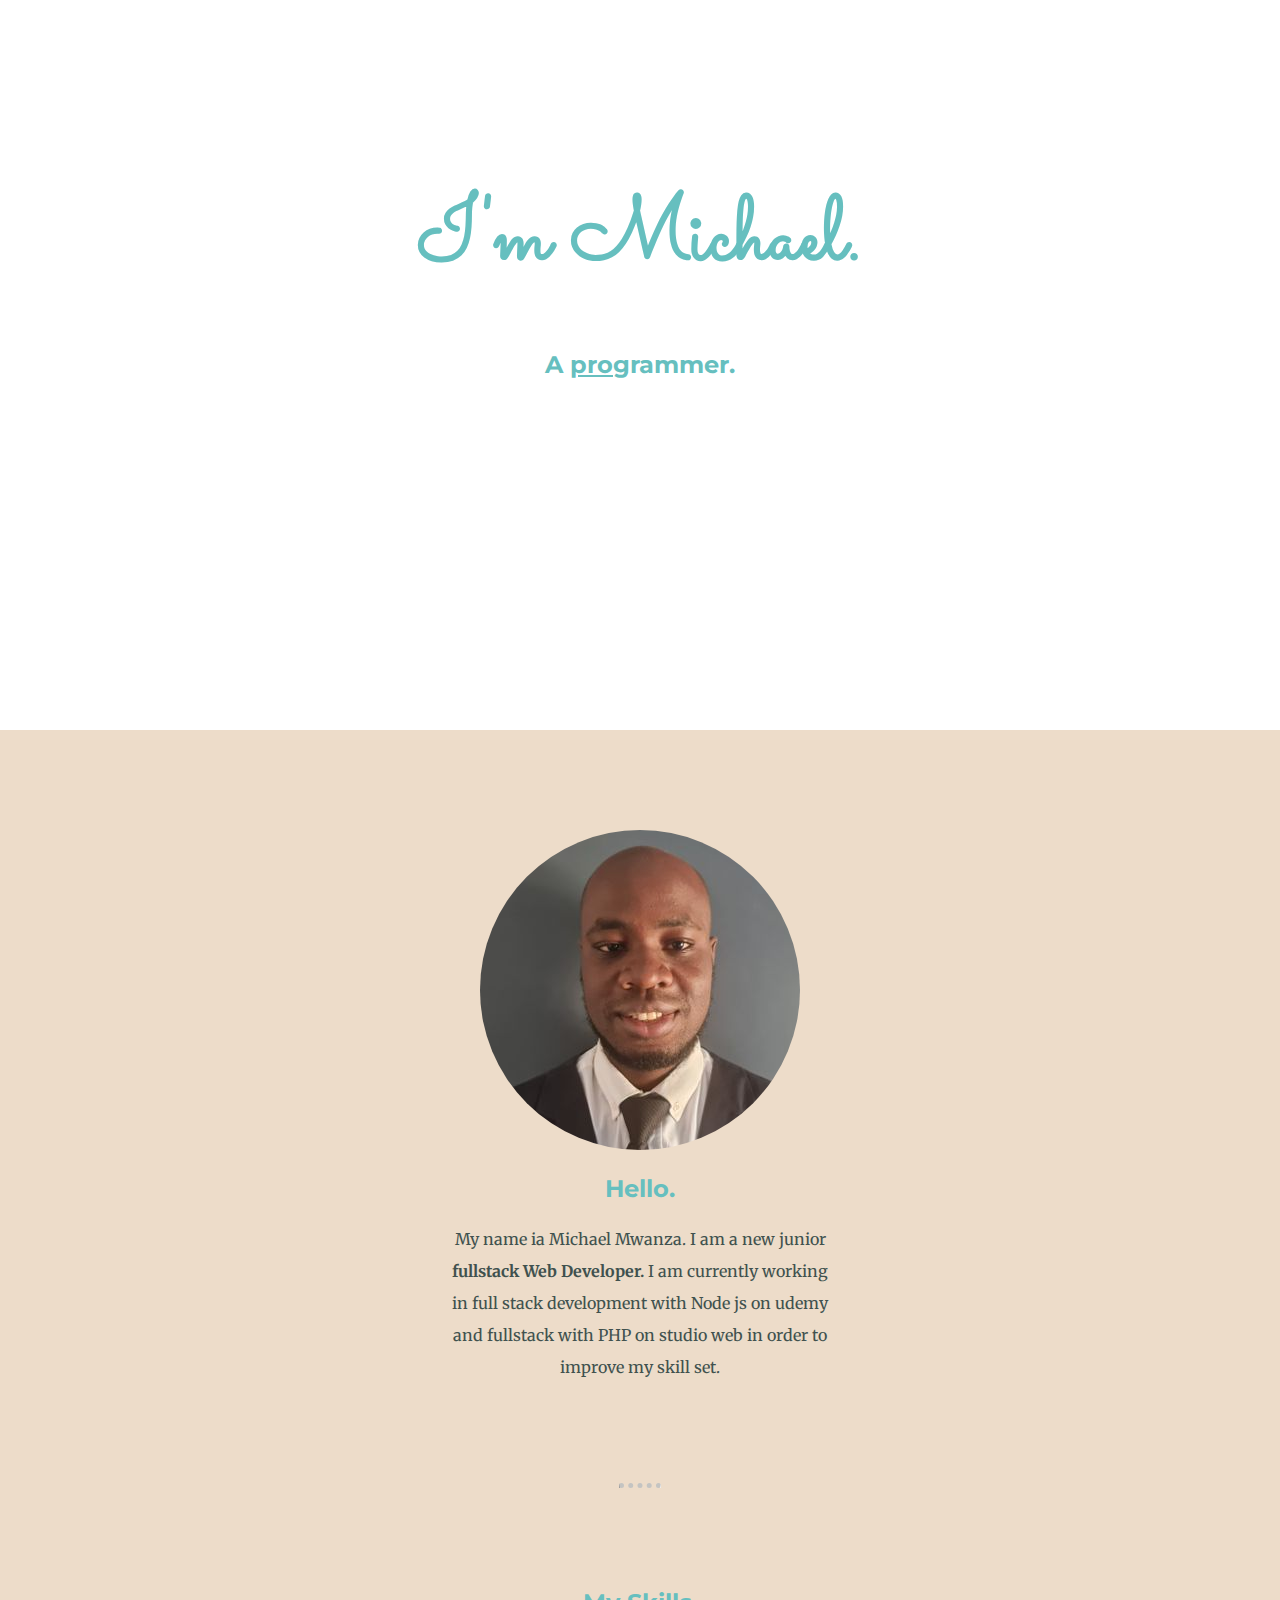
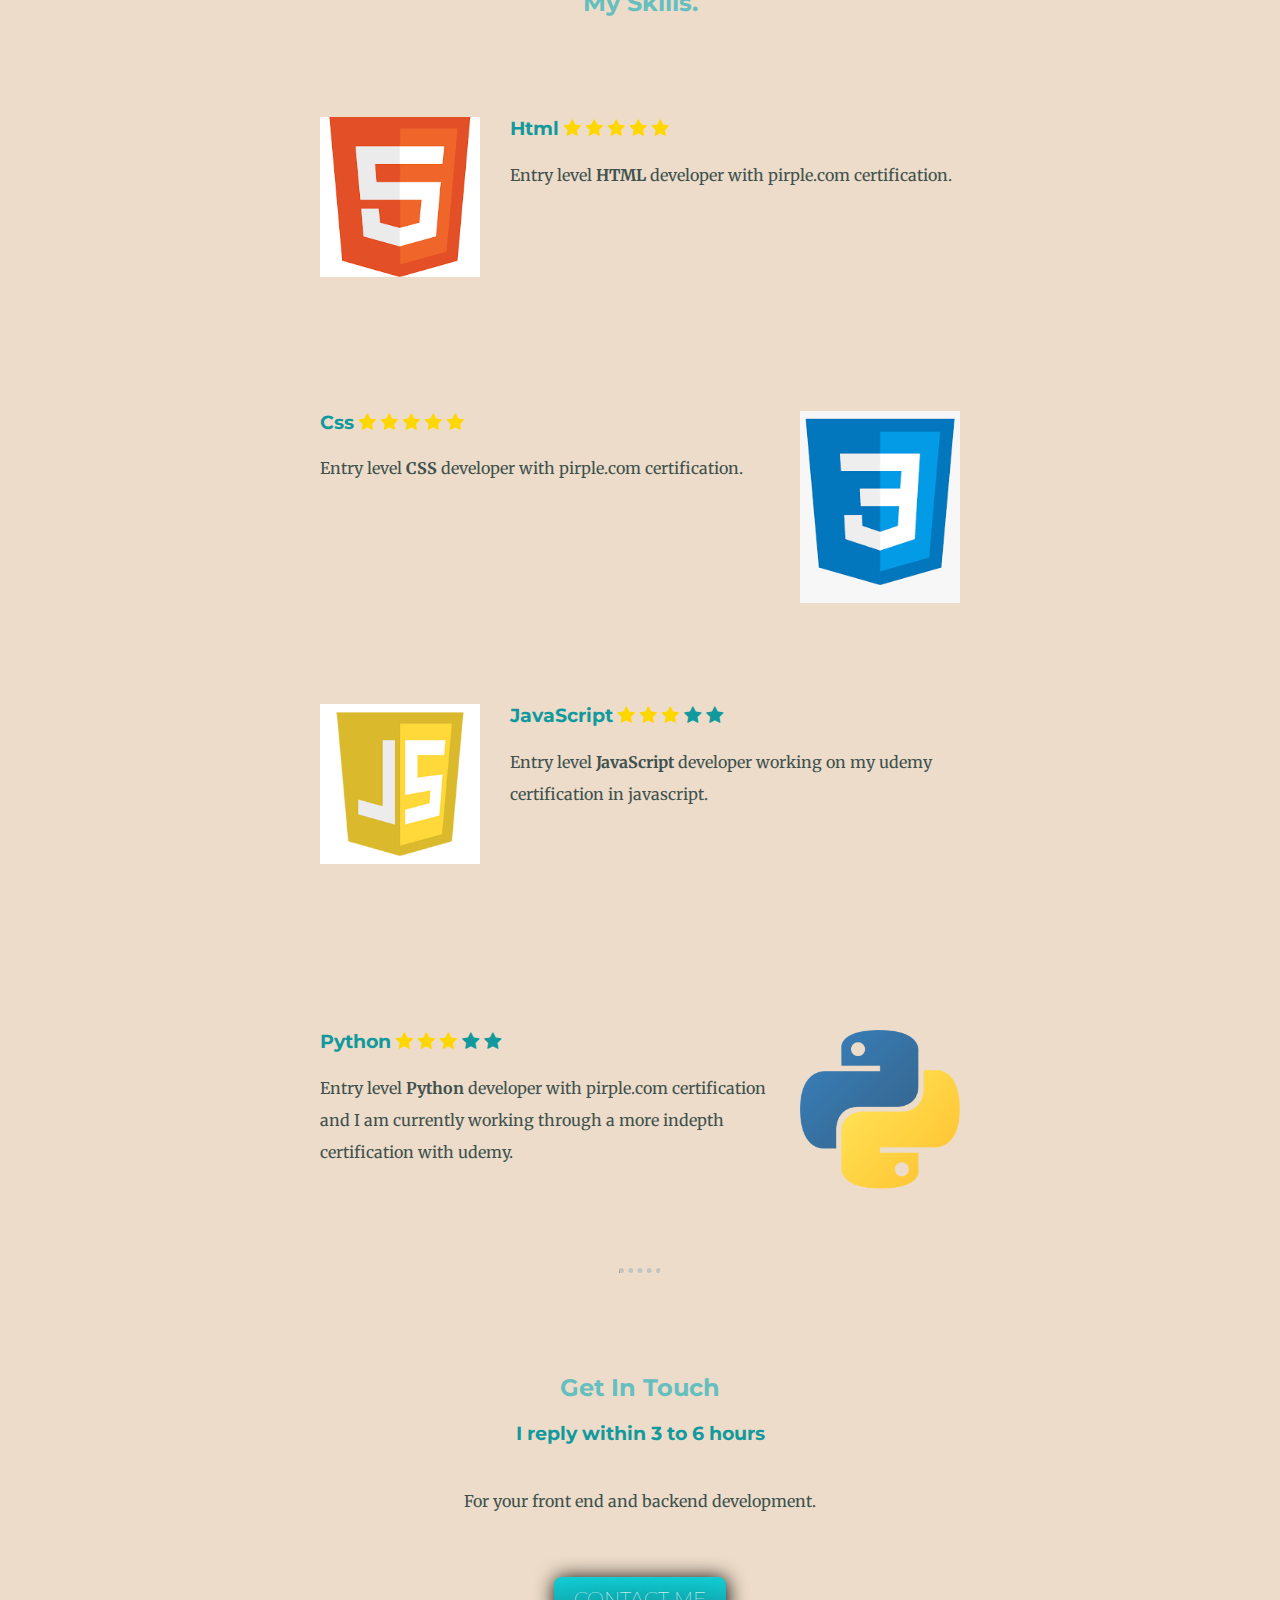
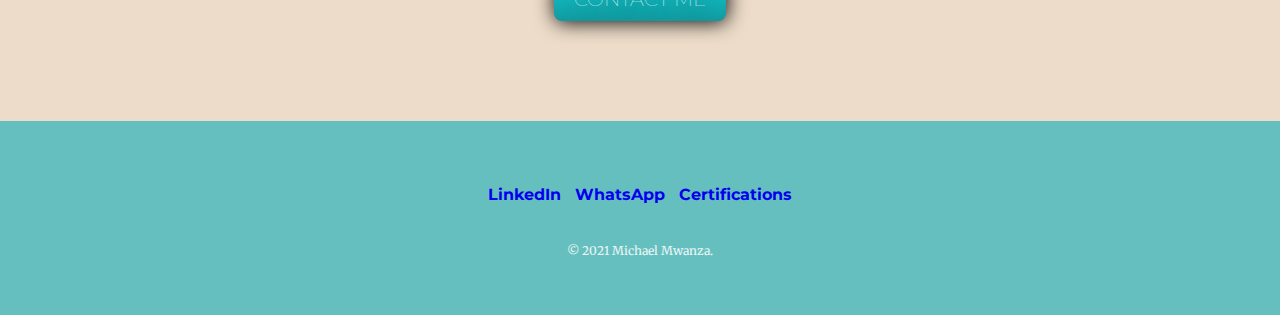
<file: index.html>
<!DOCTYPE html>
<html lang="en" dir="ltr">

<head>
  <meta charset="utf-8">
  <title>Michael Mwanza</title>
  <link rel="stylesheet" href="css/styles.css">
  <link rel="icon" href="favicon.ico">
  <link rel="preconnect" href="https://fonts.googleapis.com">
  <link rel="preconnect" href="https://fonts.gstatic.com" crossorigin>
  <link href="https://fonts.googleapis.com/css2?family=Merriweather:wght@300&family=Montserrat:wght@100&family=Sacramento&display=swap" rel="stylesheet">
  <link rel="stylesheet" href="https://cdnjs.cloudflare.com/ajax/libs/font-awesome/4.7.0/css/font-awesome.min.css">
</head>

<body>
  <div class="top-container">
    <!--<img src="images/cloud.png" alt="cloud-image" class="cloud1">-->
    <h1>I'm Michael.</h1>
    <h2>A <span class='pro'>pro</span>grammer.</h2>
    <!--<img src="images/cloud.png" alt="cloud-image" class="cloud2">-->
    <!--<img src="images/mountain.png" alt="mountain-image">-->
  </div>
  <div class="middle-container">
    <div class="profile">
      <img src="images/profile-pic.jpg" alt="Profile picture" class="profImg">
      <h2>Hello.</h2>
      <p class="introP">My name ia Michael Mwanza. I am a new junior <strong>fullstack Web Developer.</strong> I am currently working in full stack development with Node js on udemy and fullstack with PHP on studio web in order to improve my skill set.
      </p>
    </div>
    <hr>
    <div class="skills">
      <h2>My Skills.</h2>
      <div class="skill-row">
        <img class="skillImg floatLeft" src="images/html.png" alt="html logo">
        <div class="clearLeft">
          <h3>
            <tr>
              <td>Html</td>
              <td>
                <span class="fa fa-star checked"></span>
                <span class="fa fa-star checked"></span>
                <span class="fa fa-star checked"></span>
                <span class="fa fa-star checked"></span>
                <span class="fa fa-star checked"></span>
              </td>
            </tr>
          </h3>
          <p>Entry level <strong>HTML</strong> developer with pirple.com certification.</p>
        </div>
      </div>
      <br>
      <div class="skill-row">
        <img class="skillImg floatRight" src="images/css.png" alt="css logo">
        <div class="clearRight">
          <h3>
            <tr>
              <td>Css</td>
              <td>
                <span class="fa fa-star checked"></span>
                <span class="fa fa-star checked"></span>
                <span class="fa fa-star checked"></span>
                <span class="fa fa-star checked"></span>
                <span class="fa fa-star checked"></span>
              </td>
            </tr>
          </h3>
          <p>Entry level <strong>CSS</strong> developer with pirple.com certification.</p>
        </div>
      </div>
      <br>
      <div class="skill-row">
        <img class="skillImg floatLeft" src="images/javascript.png" alt="javascript logo">
        <div class="clearLeft">
          <h3>
            <tr>
              <td>JavaScript</td>
              <td>
                <span class="fa fa-star checked"></span>
                <span class="fa fa-star checked"></span>
                <span class="fa fa-star checked"></span>
                <span class="fa fa-star"></span>
                <span class="fa fa-star"></span>
              </td>
            </tr>
          </h3>
          <p>Entry level <strong>JavaScript</strong> developer working on my udemy certification in javascript.</p>
        </div>
      </div>
      <br>
      <div class="skill-row">
        <img class="skillImg floatRight" src="images/python.png" alt="python logo">
        <div class="clearRight">
          <h3>
            <tr>
              <td>Python</td>
              <td>
                <span class="fa fa-star checked"></span>
                <span class="fa fa-star checked"></span>
                <span class="fa fa-star checked"></span>
                <span class="fa fa-star"></span>
                <span class="fa fa-star"></span>
              </td>
            </tr>
          </h3>
          <p>Entry level <strong>Python</strong> developer with pirple.com certification and I am currently working through a more indepth certification with udemy.</p>
        </div>
      </div>
      <hr>
      <div class="contact-me">
        <h2>Get In Touch</h2>
        <h3>I reply within 3 to 6 hours</h3>
        <p class="contactP">For your front end and backend development.</p>
        <a class="btn" href="mailto:thefingertipinformer@email.com">CONTACT ME</a>
      </div>
    </div>


    <div class="bottom-container">
      <table class="ftLinks">
        <tr>
          <td>
            <a class="footer-link" href="https://www.linkedin.com/in/michael-n-mwanza-15630635/"><strong>LinkedIn</strong></a>
          </td>
          <td>
            <a class="footer-link" href="https://wa.link/wxswnn"><strong>WhatsApp</strong></a>
          </td>
          <td>
            <a class="footer-link" href="https://www.dropbox.com/sh/bno41q6dloyceuq/AABvO8BYxH3FP0jTftDVRWYRa?dl=0"><strong>Certifications</strong></a>
          </td>
        </tr>
      </table>
      <p class="TM">© 2021 Michael Mwanza.</p>
    </div>

</body>

</html>
</file>
<file: css/styles.css>
body {
  color: #40514E;
  margin: 0;
  text-align: center;
  font-family: 'Merriweather', serif;
}

h1 {
  margin: 50px auto 0 auto;
  font-family: 'Sacramento', cursive;
  font-size: 5.625rem;
  color: #66BFBF;
  line-height: 2;
}

h2 {
  font-family: 'Montserrat', sans-serif;
  color: #66BFBF;
}

h3 {
  font-family: 'Montserrat', sans-serif;
  color: #11999E;
}

.top-container {
  background-image: url("https://lh3.googleusercontent.com/[base64]w612-h357-no?authuser=0");
  background-size: cover;
  background-position: center;
  background-repeat: no-repeat;
  height: 70vh;
  position: relative;
  padding-top: 100px;
}

.middle-container {
  padding-top: 100px;
  background-color: #eddcc9;
}

.bottom-container {
  margin-top: 100px;
  background-color: #66BFBF;
  padding: 50px 0 20px 0;
}

.pro {
  text-decoration: underline;
}

.cloud1 {
  position: absolute;
  right: 300px;
  top: 50px;
}

.cloud2 {
  position: absolute;
  left: 300px;
  bottom: 300px;
}

.profImg {
  border-radius: 50%;
}

.skillImg {
  width: 25%;
  height: auto;
  opacity: 1;
}

.floatLeft {
  float: left;
  margin-right: 30px;
}

.floatRight {
  float: right;
  margin-left: 30px;
}

hr {
  width: 2.5rem;
  border-top: dotted 5px;
  border-top-color: #c4c4c2;
  border-bottom: none;
  margin: 100px auto;
}

.checked {
  color: gold;
}

.skill-row {
  width: 50%;
  margin: 100px auto;
  text-align: left;

}

.introP {
  width: 30%;
  margin: 0 auto 30px auto;
}

.footer-link {
  padding:0 5px;
  text-decoration: none;
  font-family: 'Montserrat', sans-serif;
}
.footer-link:hover{
  color: #EAF6F6
}

.ftLinks {
  margin: 10px auto;
  color: #11999E;
}

.contactP {
  margin: 40px auto 60px auto;
  width: 30%;
}
p{
  line-height: 2;
}
.btn {
  background: #11CDD4;
   background-image: -webkit-linear-gradient(top, #11CDD4, #11999E);
   background-image: -moz-linear-gradient(top, #11CDD4, #11999E);
   background-image: -ms-linear-gradient(top, #11CDD4, #11999E);
   background-image: -o-linear-gradient(top, #11CDD4, #11999E);
   background-image: -webkit-gradient(to bottom, #11CDD4, #11999E);
   -webkit-border-radius: 8px;
   -moz-border-radius: 8px;
   border-radius: 8px;
   color: #FFFFFF;
   font-family: 'Montserrat', sans-serif;
   font-size: 20px;
   font-weight: 100;
   padding: 10px 20px 10px 20px;
   -webkit-box-shadow: 1px 1px 20px 0 #000000;
   -moz-box-shadow: 1px 1px 20px 0 #000000;
   box-shadow: 1px 1px 20px 0 #000000;
   text-shadow: 1px 1px 20px #000000;
   border: solid #337FED 0;
   text-decoration: none;
   display: inline-block;
   cursor: pointer;
   text-align: center;
}

.btn:hover {
   border: solid #337FED 1px;
   background: #30E3CB;
   background-image: -webkit-linear-gradient(top, #30E3CB, #2BC4AD);
   background-image: -moz-linear-gradient(top, #30E3CB, #2BC4AD);
   background-image: -ms-linear-gradient(top, #30E3CB, #2BC4AD);
   background-image: -o-linear-gradient(top, #30E3CB, #2BC4AD);
   background-image: -webkit-gradient(to bottom, #30E3CB, #2BC4AD);
   -webkit-border-radius: 8px;
   -moz-border-radius: 8px;
   border-radius: 8px;
   text-decoration: none;
}

.TM {
  color: #EAF6F6;
  font-size: 0.75rem;
  padding: 20px 0;
}

@media only screen and (max-width: 600px) {
  .clearLeft {
    clear: left;
  }

  .clearRight {
    clear: right;
  }

  .skillImg {
    display: block;
    margin: 10px auto;
    text-align: center;
  }

  .skill-row {
    text-align: center;
    line-height: 1;
  }

  .floatLeft {
    display: block;
    margin: 10px auto;
  }

  .floatright {
    display: block;
    margin: 10px auto;
  }
}
</file>
